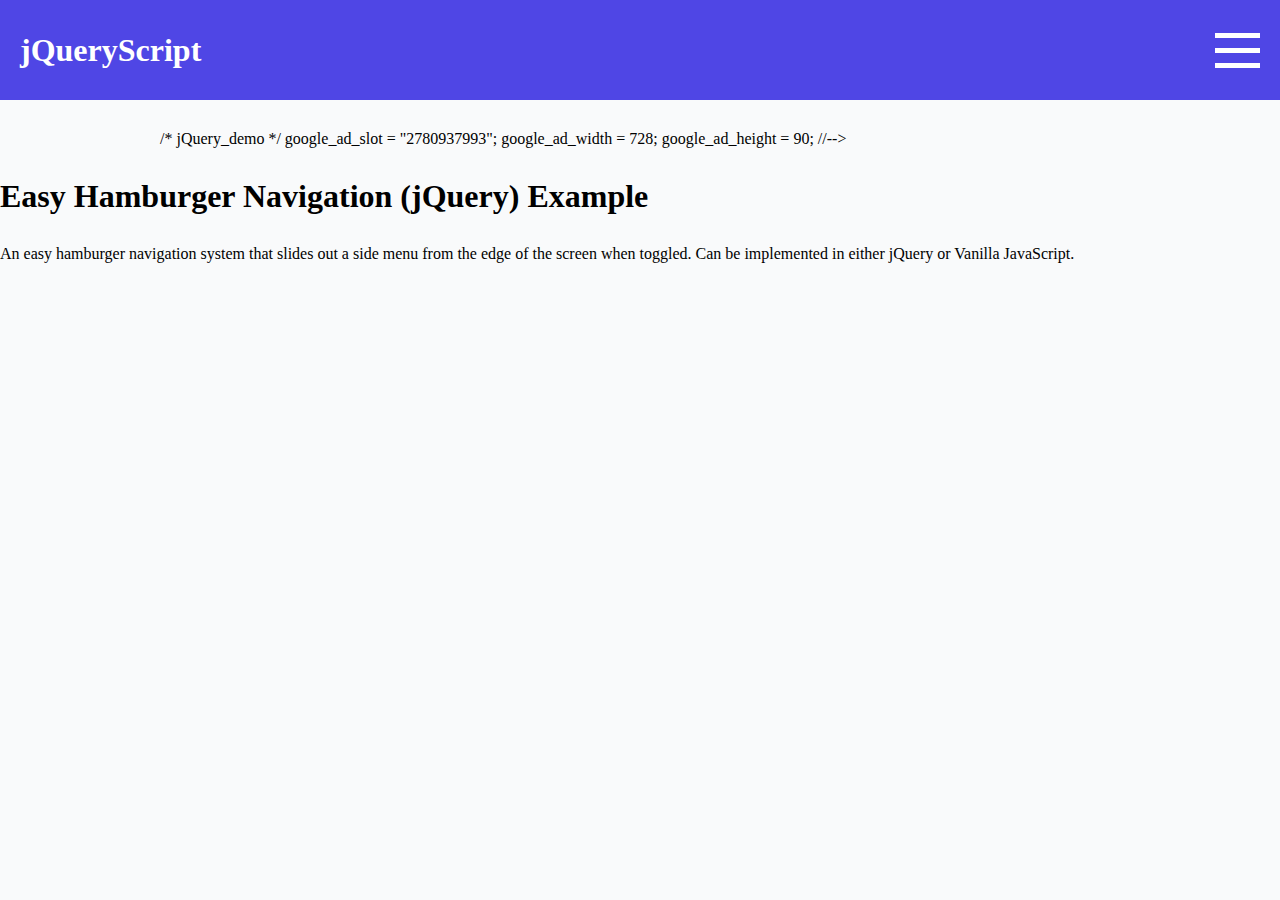
<file: easyHamburgerMenu/index.html>
<!DOCTYPE html>
<html lang="en">
  <head>
    <meta charset="UTF-8" />
    <meta name="viewport" content="width=device-width, initial-scale=1.0" />
    <link rel="stylesheet" href="css/style.css" />
    <link href="https://www.jqueryscript.net/css/jquerysctipttop.css" rel="stylesheet" type="text/css">
    <title>Easy Hamburger Navigation (jQuery) Example</title>
  </head>
  <body>
    <header class="header">
      <h1 class="title">jQueryScript</h1>
      <nav id="js-nav" class="nav">
        <ul class="list">
          <li>Menu Item 1</li>
          <li>Menu Item 2</li>
          <li>Menu Item 3</li>
          <li>Menu Item 4</li>
          <li>Menu Item 5</li>
        </ul>
      </nav>
      <button id="js-hamburger" class="hamburger" type="button">
        <span id="js-top-line" class="top-line"></span>
        <span id="js-center-line" class="center-line"></span>
        <span id="js-bottom-line" class="bottom-line"></span>
      </button>
    </header>
    <div class="container" style="margin:30px auto;  max-width:960px;">
      <div id="carbon-block"></div>
/* jQuery_demo */
google_ad_slot = "2780937993";
google_ad_width = 728;
google_ad_height = 90;
//-->
</script>
<script type="text/javascript"
src="https://pagead2.googlesyndication.com/pagead/show_ads.js">
</script></div>
      <h1 style="margin:30px auto">Easy Hamburger Navigation (jQuery) Example</h1>
      <p>An easy hamburger navigation system that slides out a side menu from the edge of the screen when toggled. Can be implemented in either jQuery or Vanilla JavaScript.</p>
    </div>
    <script src="https://ajax.googleapis.com/ajax/libs/jquery/3.6.0/jquery.min.js"></script>
    <script src="js/hamburger2.js"></script>
    <script type="text/javascript">

  var _gaq = _gaq || [];
  _gaq.push(['_setAccount', 'UA-36251023-1']);
  _gaq.push(['_setDomainName', 'jqueryscript.net']);
  _gaq.push(['_trackPageview']);

  (function() {
    var ga = document.createElement('script'); ga.type = 'text/javascript'; ga.async = true;
    ga.src = ('https:' == document.location.protocol ? 'https://ssl' : 'http://www') + '.google-analytics.com/ga.js';
    var s = document.getElementsByTagName('script')[0]; s.parentNode.insertBefore(ga, s);
  })();

</script>
<script>
try {
  fetch(new Request("https://pagead2.googlesyndication.com/pagead/js/adsbygoogle.js", { method: 'HEAD', mode: 'no-cors' })).then(function(response) {
    return true;
  }).catch(function(e) {
    var carbonScript = document.createElement("script");
    carbonScript.src = "//cdn.carbonads.com/carbon.js?serve=CK7DKKQU&placement=wwwjqueryscriptnet";
    carbonScript.id = "_carbonads_js";
    document.getElementById("carbon-block").appendChild(carbonScript);
  });
} catch (error) {
  console.log(error);
}
</script>
  </body>
</html>
</file>
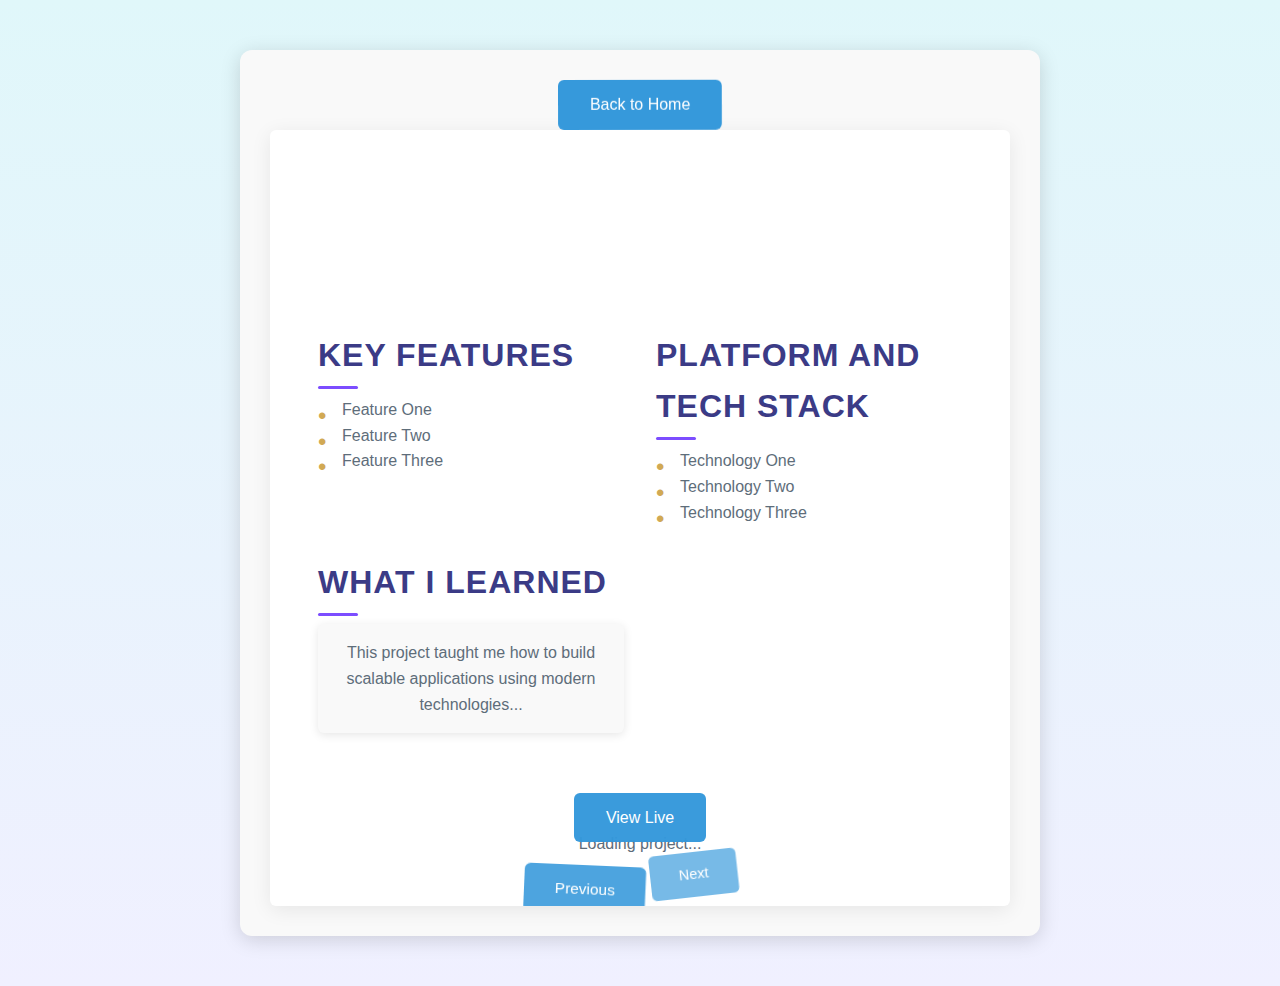
<file: Projects.html>
<!DOCTYPE html>
<html lang="en">
<head>
  <meta charset="UTF-8">
  <meta name="viewport" content="width=device-width, initial-scale=1">
  <title>Project Details</title>
  <link rel="stylesheet" href="style.css">
  <link rel="stylesheet" href="project.css">
</head>

<body>

  <!-- Loading Spinner (hidden by default) -->
  <div id="loading-screen" class="loading-screen">
    <div class="spinner"></div> <!-- Style this spinner -->
    <p>Gathering project artifacts...</p>
  </div>

  <div class="project-container">
    <!-- Back to Home Button -->
    <button id="back-to-home" class="btn" onclick="window.location.href='index.html'">Back to Home</button>
  
    <!-- Project Content -->
    <div id="project-content" class="project-content">
      <div class="project-header">
        <h2 id="project-title"></h2>
      </div>
  
      <div class="project-body">
        <div class="project-image-wrapper" id="project-image">
          <!-- JS injects <img> here -->
        </div>
  
        <div class="project-description-wrapper">
          <p id="project-description"></p>
  
          <!-- Project Storytelling Block -->
          <div id="project-story" class="project-story"></div>
  
          <!-- Project Key Details -->
<div class="project-details">
  <div>
    <h4>Key Features</h4>
    <ul id="project-features">
      <li>Feature One</li>
      <li>Feature Two</li>
      <li>Feature Three</li>
    </ul>
  </div>

  <div>
    <h4>Platform and Tech Stack</h4>
    <ul id="project-techstack">
      <li>Technology One</li>
      <li>Technology Two</li>
      <li>Technology Three</li>
    </ul>
  </div>

  <div class="full-width">
    <h4>What I Learned</h4>
    <p id="project-lessons">This project taught me how to build scalable applications using modern technologies...</p>
  </div>
</div>
      </div>
  
      <!-- Project Links Section -->
      <div class="project-links">
        <a id="live-demo" href="#" target="_blank" class="btn project-btn" data-ripple="#ff7675">View Live</a>
      </div>
    </div>
  
    <!-- Navigation Buttons -->
    <div class="navigation-buttons">
      <div id="project-progress" class="project-progress">Loading project...</div>
      <button id="prev-project" class="btn nav-btn">Previous</button>
      <button id="next-project" class="btn nav-btn">Next</button>
    </div>
  </div>
  

  <script src="projects.js"></script>
  <script src="button-effects.js"></script>
  <script src="https://cdnjs.cloudflare.com/ajax/libs/gsap/3.12.2/gsap.min.js"></script>
</body>
</html>
</file>
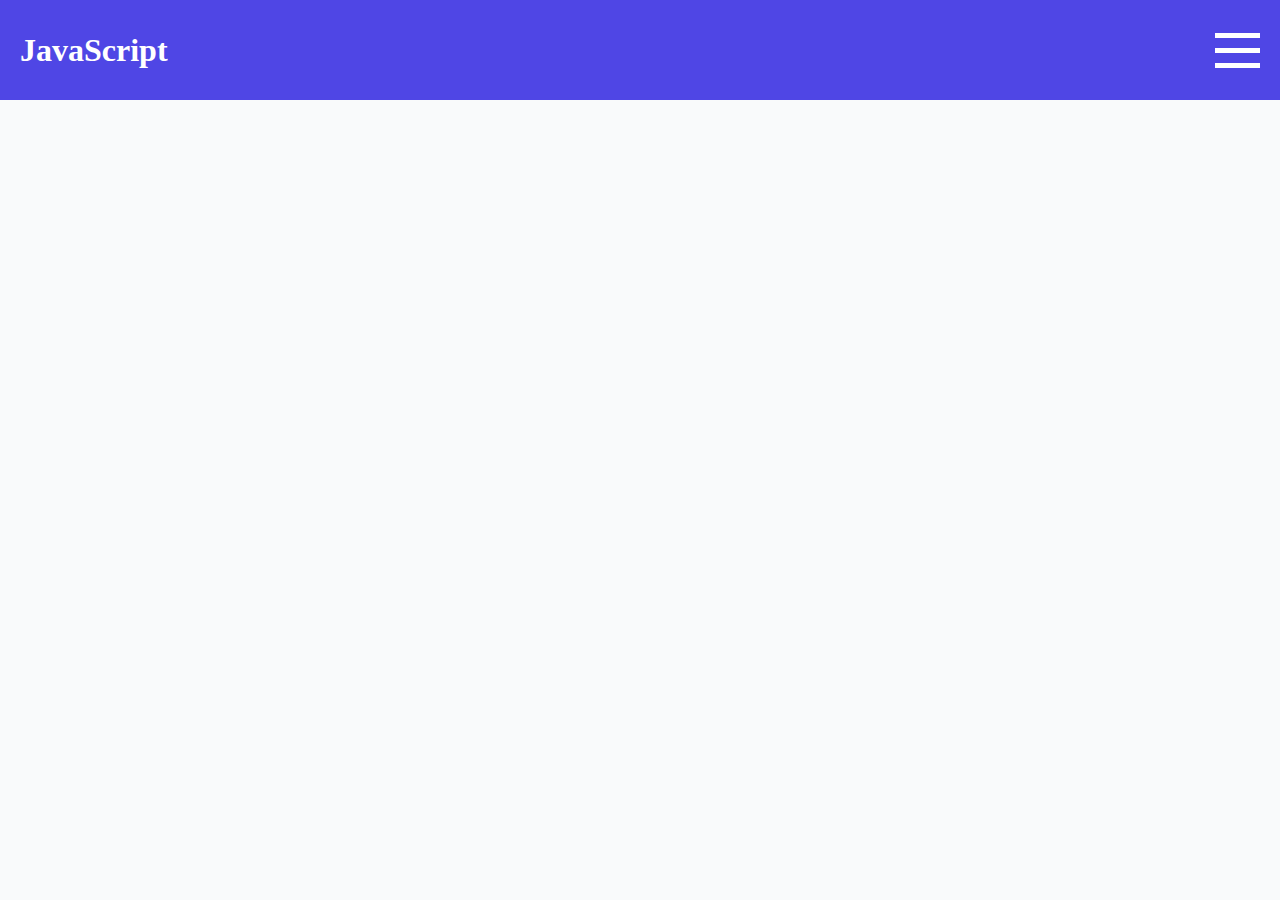
<file: easyHamburgerMenu/js.html>
<!DOCTYPE html>
<html lang="en">
  <head>
    <meta charset="UTF-8" />
    <meta name="viewport" content="width=device-width, initial-scale=1.0" />
    <link rel="stylesheet" href="css/style.css" />
    <title>Easy Hamburger Navigation (Vanilla JS) Example</title>
  </head>
  <body>
    <header class="header">
      <h1 class="title">JavaScript</h1>
      <nav id="js-nav" class="nav">
        <ul class="list">
          <li>Menu Item 1</li>
          <li>Menu Item 2</li>
          <li>Menu Item 3</li>
          <li>Menu Item 4</li>
          <li>Menu Item 5</li>
        </ul>
      </nav>
      <button id="js-hamburger" class="hamburger" type="button">
        <span id="js-top-line" class="top-line"></span>
        <span id="js-center-line" class="center-line"></span>
        <span id="js-bottom-line" class="bottom-line"></span>
      </button>
    </header>
    <script src="js/hamburger1.js"></script>
  </body>
</html>
</file>
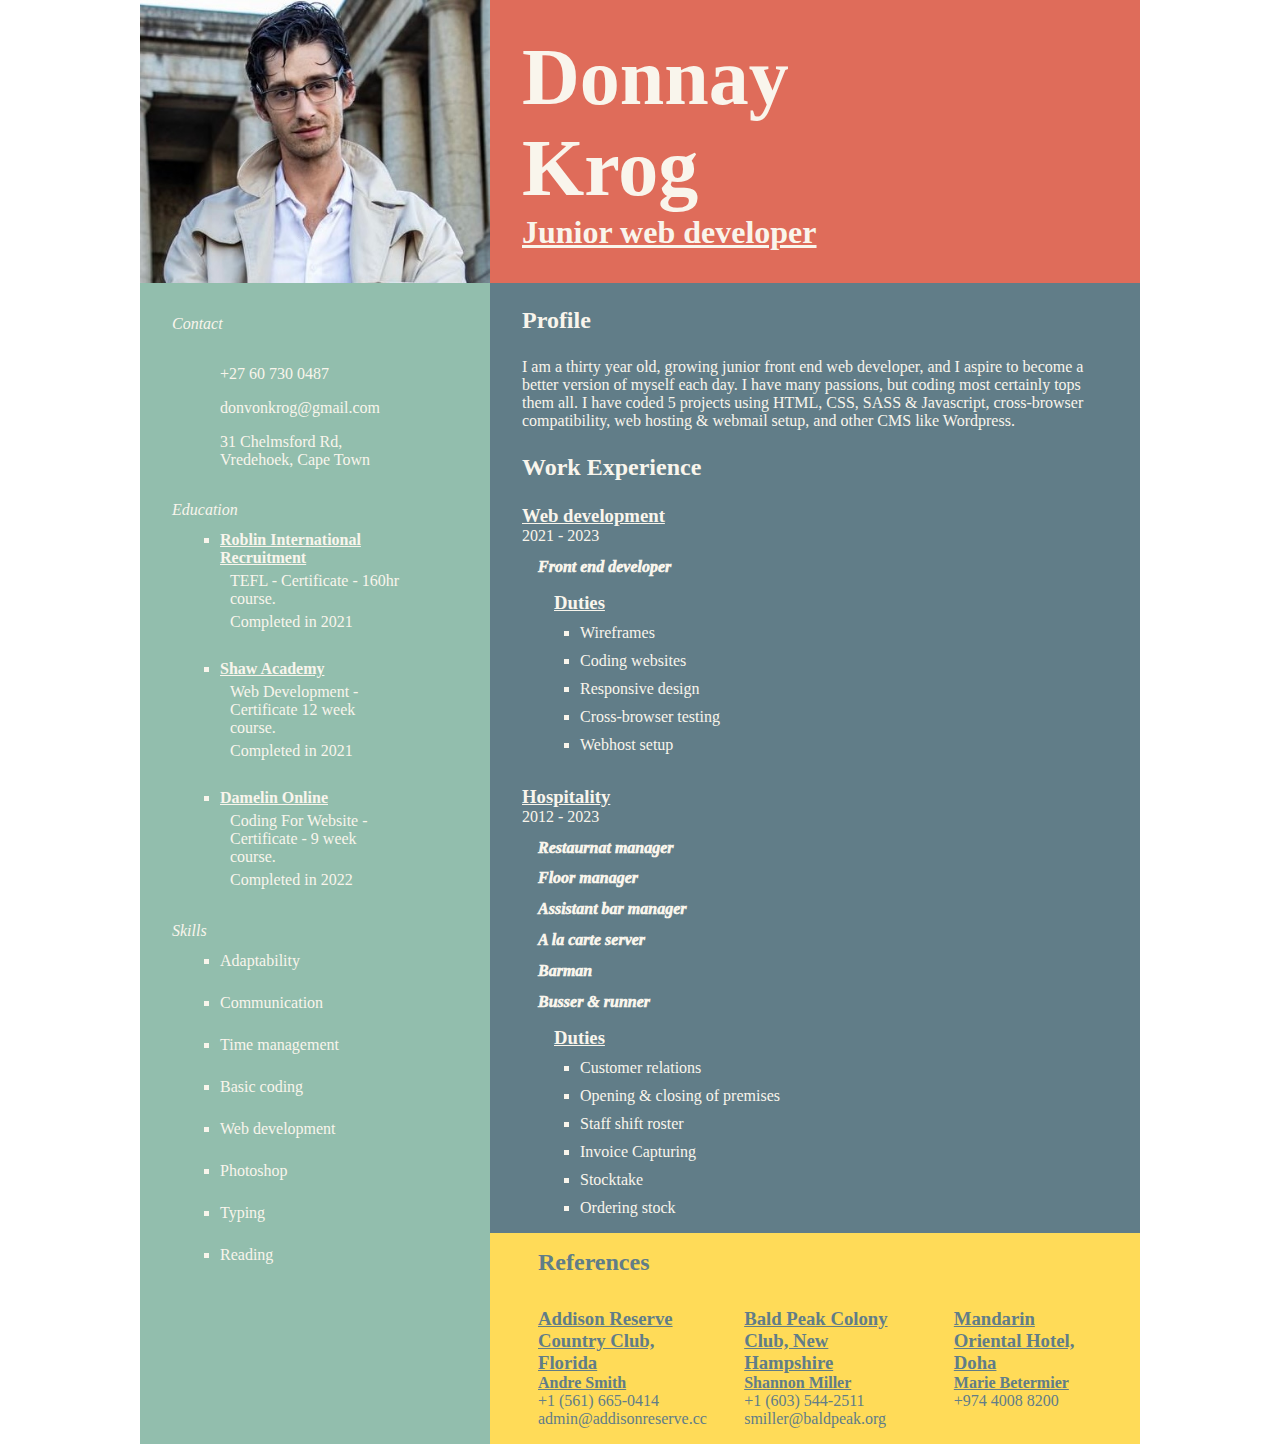
<file: Resume/CV.html>
<!DOCTYPE html>
<html lang="en">

<head>
     <meta charset="UTF-8">
     <meta name="viewport" content="width=device-width, initial-scale=1.0">
     <title>Document</title>
     <link rel="stylesheet" href="./CV.css">
     <link rel="stylesheet" href="https://cdnjs.cloudflare.com/ajax/libs/font-awesome/6.5.1/css/all.min.css" integrity="sha512-DTOQO9RWCH3ppGqcWaEA1BIZOC6xxalwEsw9c2QQeAIftl+Vegovlnee1c9QX4TctnWMn13TZye+giMm8e2LwA==" crossorigin="anonymous" referrerpolicy="no-referrer" />
</head>

<body>
    
<head>

     <nav>
         <div class="hamburger">
             <span class="line"></span>
             <span class="line"></span>
             <span class="line"></span>
         </div>        
     </nav>

</head>

<!-- Profile main-->
<main class="profile-main">

<!-- Profile header -->
     <section class="profile-header flex">

         
    </section>
    
    <!-- Profile photo-->
    <div class="profile-photo">
    </div>
    
    <!-- Name heading -->
    <div class="name-heading">
        <h1> Donnay Krog</h1>
        <h4>Junior web developer</h4>
    </div>

<!-- Profile side -->
     <section class="profile-side flex">

         <i class="fa fa-phone"><span>Contact</span></i>

         <!-- Contact details -->
         <div class="contact-details flex">

             <span>+27 60 730 0487</span>
             <span>donvonkrog@gmail.com</span>
             <span> 31 Chelmsford Rd, Vredehoek, Cape Town</span>

         </div>

         <!-- Education -->
         <div class="education">

             <i class="fa-solid fa-book"><span>Education</span></i>
   
             <ul class="education-details education-list">

                 <li>
                     <h4>Roblin International Recruitment</h4>
                     <span>TEFL - Certificate - 160hr course.</span>
                     <span>Completed in 2021</span>
                 </li>

                 <li>
                     <h4>Shaw Academy</h4>
                     <span>Web Development - Certificate 12 week course. </span>
                     <span>Completed in 2021</span>
                 </li>

                 <li>
                     <h4>Damelin Online</h4>
                     <span>Coding For Website - Certificate - 9 week course.</span>
                     <span>Completed in 2022</span>
                 </li>
             </ul>

         </div>

         <!-- Skills -->
         <div class="skills">

             <i class="fa-solid fa-screwdriver-wrench"><span>Skills</span></i> 
           
             <ul class="skills-details education-list">

                 <li>Adaptability</li>
                 <li>Communication</li>
                 <li>Time management</li>
                 <li>Basic coding</li>
                 <li>Web development</li>
                 <li>Photoshop</li>
                 <li>Typing</li>
                 <li>Reading</li>

             </ul>
         </div>
       
     </section>

<!-- Profile body -->
     <section class="profile-body ">

         <!-- Profile description -->
         <div class="profile-description ">

             <h2>Profile</h2> 

             <p> 
                 I am a thirty year old, growing junior front end web developer, and I aspire to become a better version of myself each day. I have many passions, but coding most certainly tops them all.
                 I have coded 5 projects using HTML, CSS, SASS & Javascript, cross-browser compatibility, web hosting & webmail setup, and other CMS like Wordpress.
             </p>
   
         </div>   
         
         <!-- Work experience -->
         <h2>Work Experience</h2> 
         
         <div class="work-experience flex">

         <!-- Web development field -->

             <div class="web-development work-field">

                 <h3 class="industry-name">Web development</h3>

                 <span class="timeline">2021 - 2023</span>

                 <ul class="job-titles work-list">
                     <li>Front end developer</li>
                 </ul>

                 <ul class="job-titles duties">
                     <h3 >Duties</h3>
                     <li>Wireframes</li>
                     <li>Coding websites</li>
                     <li>Responsive design</li>
                     <li>Cross-browser testing</li>
                     <li>Webhost setup</li>
                 </ul>
             </div>

         <!-- Hospitality field -->

             <div class="hospitality work-field">

                 <h3 class="industry-name">Hospitality</h3>

                 <span class="timeline">2012 - 2023</span>

                 <ul class="job-titles work-list">
                     <li>Restaurnat manager</li>
                     <li>Floor manager</li>
                     <li>Assistant bar manager</li>
                     <li>A la carte server</li>
                     <li>Barman</li>
                     <li>Busser & runner</li>
                 </ul>

                 <ul class="job-titles duties">
                     <h3 >Duties</h3>
                     <li>Customer relations</li>
                     <li>Opening & closing of premises</li>
                     <li>Staff shift roster</li>
                     <li>Invoice Capturing</li>
                     <li>Stocktake</li>
                     <li>Ordering stock</li>
                 </ul>
             </div>

         </div>

     </section>

<!-- Profile footer -->

<section class="profile-footer ">
    <h2>References</h2>

         <!-- References -->
         <div class="references-all">
         <div class="references">
             <h3>Addison Reserve Country Club, Florida</h3>
             <h4>Andre Smith</h4>
             <span>+1 (561) 665-0414</span><br>
             <span>admin@addisonreserve.cc</span>
         </div>

         <div class="references">
             <h3>Bald Peak Colony Club, New Hampshire</h3>
             <h4>Shannon Miller</h4>
             <span>+1 (603) 544-2511</span><br>
             <span>smiller@baldpeak.org</span>
         </div>

         <div class="references">
             <h3>Mandarin Oriental Hotel, Doha</h3>
             <h4>Marie Betermier</h4>
             <span>+974 4008 8200</span>
         </div>
        </div>
     </section>

</main>

</body>
</html>
</file>
<file: easyHamburgerMenu/css/style.css>
@charset "UTF-8";

* {
    margin: 0;
    padding: 0;
    font-family: 'Inter';
}

ul,li {
    margin: 0;
    padding: 0;
    list-style: none;
}

button {
    background: none;
    border: none;
    appearance: none;
    outline: none;
    padding: 0;
    cursor: pointer;
  }

body {
    background: #F9FAFB;

}

.header {
    background: #4F46E5;
    display: flex;
    align-items: center;
    height: 80px;
    padding: 10px 20px;
    color: #ffffff;
}

.nav {
    background: #4B5563;
    position: fixed;
    top: 0;
    right: 0;
    width: 300px;
    height: 100vh;
    transition: transform 0.7s, opacity 1s;
    transform: translateX(100%);
    opacity: 0;
    color: #ffffff;
}

.nav.show {
    transform: translateX(0%);
    opacity: 1;
}

.list {
    display: flex;
    flex-direction: column;
    justify-content: center;
    align-items: center;
    height: inherit;
}

.list li {
    margin: 1.5rem auto;
    font-size: 1.25rem;
}

.hamburger {
    position: relative;
    margin-left: auto;
    width: 45px;
    height: 35px;
    z-index: 1;
}

.hamburger span {
    position: absolute;
    left: 0;
    background: #ffffff;
    width: inherit;
    height: 5px;
    transition: transform 0.5s, opacity 0.5s;
}

.top-line {
    top: 0px;
}

.center-line {
    top: 15px;
}

.bottom-line {
    bottom: 0px;
}

.top-line.active {
    transform: translateY(15px) rotate(45deg);
}

.center-line.active {
    opacity: 0;
}

.bottom-line.active {
    transform: translateY(-15px) rotate(-45deg);
}
</file>
<file: project.css>
/* ===========================
   Key Details Section Layout
=========================== */
.project-details {
  display: grid;
  gap: var(--gap);
  grid-template-columns: 1fr 1fr;
  text-align: left;
  margin-top: 2rem;
}

.project-details h4 {
  font-size: var(--font-header-h4);
  color: var(--heading-color);
  margin-bottom: 1rem;
  text-transform: uppercase;
  letter-spacing: 1px;
  position: relative;
}

.project-details h4::before {
  content: '';
  position: absolute;
  width: 40px;
  height: 3px;
  background-color: var(--accent-color);
  left: 0;
  bottom: -8px;
  border-radius: 2px;
}

.project-details ul {
  list-style-type: none;
  padding-left: 0;
  margin: 0;
  font-size: 1rem;
  line-height: 1.6;
}

.project-details ul li {
  position: relative;
  padding-left: 1.5rem;
}

.project-details ul li::before {
  content: '•';
  position: absolute;
  left: 0;
  top: 0;
  color: var(--primary-color);
  font-size: 1.5rem;
}

.project-details p {
  font-size: 1rem;
  color: var(--text-color);
  line-height: 1.6;
  background-color: #f9f9f9;
  padding: 1rem;
  border-radius: var(--border-radius);
  box-shadow: 0 2px 10px rgba(0, 0, 0, 0.1);
  -webkit-box-shadow: 0 2px 10px rgba(0, 0, 0, 0.1);
  margin-top: 1rem;
}

/* ===========================
   Project Container Styling
=========================== */
.project-container {
  display: grid;
  max-width: 800px;
  margin: 50px auto;
  padding: 30px;
  background-color: #f9f9f9;
  border-radius: 12px;
  box-shadow: 0 4px 20px rgba(0, 0, 0, 0.15);
  text-align: center;
  position: relative;
  overflow: hidden;
  transition: background-color 0.5s ease;
  -webkit-transition: background-color 0.5s ease;
  -webkit-box-shadow: 0 4px 20px rgba(0, 0, 0, 0.15);
}

.project-content {
  background: #fff;
  border-radius: var(--border-radius);
  overflow: hidden;
  box-shadow: 0 4px 20px rgba(0,0,0,0.08);
  animation: fadeInUp 1s ease forwards;
  -webkit-box-shadow: 0 4px 20px rgba(0,0,0,0.08);
  -webkit-transform: translateY(0);
}

.project-header {
  text-align: center;
  margin-bottom: 2rem;
  font-size: 2.8rem;
}

.project-body {
  display: flex;
  flex-wrap: wrap;
  gap: var(--gap);
}

.project-image-wrapper {
  flex: 1 1 45%;
  width: 100%;
  margin: auto;
  max-width: 350px;
}

.project-image-wrapper img {
  width: 50%;
  border-radius: var(--border-radius);
  object-fit: cover;
  margin: auto;
}

.project-description-wrapper {
  flex: 1 1 50%;
  display: grid;
  gap: var(--gap);
  flex-direction: column;
  justify-content: space-between;
  text-align: left;
  padding: var(--section-padding);
}

/* ===========================
   Responsive Design
=========================== */
@media (max-width: 768px) {
  .project-details {
    grid-template-columns: 1fr;
  }
}

/* ===========================
   Animation for Fade In Effect
=========================== */
@keyframes fadeInUp {
  0% {
    opacity: 0;
    transform: translateY(40px);
  }
  100% {
    opacity: 1;
    transform: translateY(0);
  }
}
</file>
<file: Resume/CV.css>
* {
  padding: 0;
  margin: 0;
  box-sizing: border-box;
}

:root {
  --font-color-1: #f9f5ec;
  --base-color-1: #617d88;
  --base-color-2: #ffdb58;
  --heading-color: #df6c5a;
  --side-color: #92bead;
}

.flex {
  display: flex;
  flex-direction: column;
  gap: 1rem;
}

.profile-main h3, .profile-main h4 {
  text-decoration: underline;
}
.profile-main li {
  list-style: square;
}

.profile-body {
  padding: 0 2rem;
  background: var(--base-color-1);
  color: var(--font-color-1);
}

.profile-header {
  display: flex;
  align-items: center;
}

.profile-photo {
  height: 300px;
  background-image: url(./Profile-photo.jpg);
  background-image: no-repeat;
  background-size: cover;
  background-position: top;
}

.name-heading {
  background: var(--heading-color);
  color: var(--font-color-1);
  padding: 2rem;
}

.profile-side {
  padding: 2rem;
  background: var(--side-color);
  color: var(--font-color-1);
}
.profile-side i {
  display: flex;
  gap: 1rem;
  font-size: 1.5rem;
}
.profile-side i::before {
  color: var(--base-color-2);
}
.profile-side span {
  display: flex;
  align-items: center;
  font-size: 1rem;
}

.contact-details {
  margin: 1rem 3rem;
}

.education-list {
  margin: 0 3rem;
}
.education-list li {
  padding: 12px 0;
}
.education-list span {
  margin: 5px 10px;
}

.skills-details {
  margin: 0 3rem;
}

.profile-body h2 {
  padding: 1.5rem 0;
}

.work-list li {
  margin: 0.8rem 1rem;
  list-style: none;
  font-weight: 1000;
  font-style: italic;
}

.duties {
  margin: 1rem 3rem;
}
.duties h3 {
  margin: 0 -1rem;
}
.duties li {
  margin: 10px 10px;
}

.profile-footer {
  background: var(--base-color-2);
  padding: 0 2rem;
  color: var(--base-color-1);
}
.profile-footer h2 {
  padding: 1rem;
}

.references-all {
  display: flex;
  flex-direction: column;
}

.references {
  padding: 1rem;
}

@media only screen and (min-width: 768px) {
  .profile-header {
    gap: 0;
    align-items: start;
  }
  .profile-photo {
    width: 100%;
    height: 100%;
    grid-column: 1;
    grid-row: 1;
  }
  .name-heading {
    grid-column: 2;
    padding: 2rem;
    grid-row: 1;
  }
  .name-heading h1 {
    font-size: 5em;
    width: 100px;
  }
  .name-heading h4 {
    font-size: 2em;
  }
  .profile-main {
    display: grid;
    grid-template-columns: 350px;
    margin: auto;
  }
  .profile-body {
    padding: 0 2rem;
  }
  .profile-side {
    grid-column: 1;
    grid-row: 2/0;
  }
  .profile-footer {
    grid-column: 1/3;
    justify-content: space-between;
  }
  .profile-footer .references-all {
    flex-direction: row;
    justify-content: space-evenly;
  }
}
@media only screen and (min-width: 1200px) {
  .profile-side {
    grid-row: 2/5;
  }
  .profile-main {
    width: 1000px;
  }
  .profile-footer {
    grid-column: 2/3;
  }
}/*# sourceMappingURL=CV.css.map */
</file>
<file: style.css>
/* ===========================
   Basic Reset and Variables
=========================== */
*,
*::before,
*::after {
  margin: 0;
  padding: 0;
  box-sizing: border-box;
}

:root {
  --primary-color: #d1a954;
  --accent-color: #7c4dff;
  --heading-color: #3b3b86;
  --text-color: #5e6d7a;
  --text-color-light: #7c4dff;
  --background-color: linear-gradient(0deg, #f0f0ff, #e0f7fa);
  --transition-speed: 0.3s;
  --card-front-color: #00bcd4;
  --font-family: 'Quicksand', sans-serif;
  --button-hover: #7b61ff;
  --section-padding: 2rem 1rem;
  --button-padding: 1rem 2rem;
  --button-primary-color: #3498db;
  --border-radius: 6px;
  --gap: 2rem;
  
   /* Fluid, responsive type scale with sensible min/max bounds */
   --font-size-body: clamp(0.95rem, 2vw, 1.25rem);

   --font-header-h1: clamp(2rem, 5vw, 6rem);
   --font-header-h2: clamp(1.6rem, 4vw, 2.5rem);
   --font-header-h3: clamp(1.4rem, 3.5vw, 2.2rem);
   --font-header-h4: clamp(1.2rem, 2.5vw, 1.4rem);
 
   --section-padding: 1.5rem 1rem; /* base spacing */
 }
 
 @media (min-width: 1024px) {
   :root {
     --font-size-body: clamp(1.1rem, 1.5vw, 1.375rem);
     --font-header-h1: clamp(7rem, 12vw, 16rem);
     --font-header-h2: clamp(2rem, 3.5vw, 2.8rem);
     --font-header-h3: clamp(1.8rem, 3vw, 2.6rem);
     --font-header-h4: clamp(1.6rem, 2.5vw, 2rem);
 
     --section-padding: 2.5rem 3rem; /* upscale padding on large viewports */
   }
 }

 html, body {
  overflow-x: hidden;
  max-width: 100%;
}

body {
  font-family: var(--font-family);
  background: var(--background-color);
  color: var(--text-color);
  line-height: 1.6;
  -webkit-font-smoothing: antialiased;
  scroll-behavior: smooth;
  margin: 0;
  padding: 0;
}

img {
  max-width: 100%;
  display: block;
}

h1, h2, h3, h4, h5, h6 {
  color: var(--heading-color);
}

h1 {
  font-size: 2rem;
}

h2 {
  text-align: center;
  font-size: 1.7rem;
}

h3 {
  font-size: 1.5rem;
}

h4 {
  font-size: 1.3rem;
}

p {
  text-align: center;
  font-size: 1rem;
}

body.menu-open {
  overflow: hidden;
}

main {
  display: grid;
  gap: var(--gap);
  padding: var(--section-padding);
  justify-content: center;
}

.button-wrapper {
  position: fixed;
  bottom: 2rem;
  left: 50%;
  transform: translateX(-50%);
  z-index: 999;
  pointer-events: none;
}

.morph-button {
  background: #222;
  color: #fff;
  border: none;
  padding: 0.75rem 1.5rem;
  border-radius: 0.5rem;
  font-weight: bold;
  cursor: pointer;
  opacity: 0;
  transform: translateY(100%);
  pointer-events: auto;
  position: relative;
  z-index: 2;
  transition: border-radius 0.3s ease;
}

.arrow-morph {
  position: absolute;
  top: 20px; /* Adjust this to pull the arrow closer to the button */
  left: 50%;
  transform: translateX(-50%) scaleY(0);
  width: 40px;
  height: 20px;
  background: #222;
  clip-path: polygon(50% 0%, 0% 100%, 100% 100%);
  transform-origin: bottom center;
  transition: transform 0.4s ease;
  z-index: 1;
}



/* ===========================
   Header and Navigation
=========================== */
header {
  background: var(--background-color);
  padding: 0.5rem 1.5rem;
  border-bottom: 1px solid rgba(255, 255, 255, 0.05);
  border-radius: var(--border-radius);
  box-shadow: 0 4px 8px rgba(0, 0, 0, 0.4);
  position: sticky;
  top: 0;
  z-index: 1000;
  transition: transform 0.3s ease-in-out;
  will-change: transform;
  
  /* Webkit prefix for box-shadow */
  -webkit-box-shadow: 0 4px 8px rgba(0, 0, 0, 0.4);
  -webkit-transition: transform 0.3s ease-in-out;
  -webkit-will-change: transform;
}

header.hidden {
  transform: translateY(-100%);
  
  /* Webkit prefix for transform */
  -webkit-transform: translateY(-100%);
}

nav {
  display: flex;
  justify-content: space-between;
  align-items: center;
  max-width: 1300px;
  margin: 0 auto;
}

.logo {
  font-size: 1.5rem;
  font-weight: 700;
  color: var(--primary-color);
  letter-spacing: 1px;
  text-transform: uppercase;
  cursor: pointer;
  transition: color var(--transition-speed) ease;
  
  /* Webkit prefix for transition */
  -webkit-transition: color var(--transition-speed) ease;
}

.logo:hover {
  color: var(--accent-color);
}

.burger {
  display: flex;
  flex-direction: column;
  gap: 5px;
  cursor: pointer;
  z-index: 1001;
  perspective: 500px; /* To allow 3D transformations */
  
  /* Webkit prefix for perspective */
  -webkit-perspective: 500px;
}

.burger span {
  width: 30px;
  height: 3px;
  background: var(--text-color-light);
  transition: background 0.3s ease;
  transform-origin: center;
  
  /* Webkit prefix for transition */
  -webkit-transition: background 0.3s ease;
}

.nav-links {
  position: absolute;
  top: 0;
  right: -100%;
  height: 100vh;
  width: 300px;
  background: var(--background-color);
  display: flex;
  flex-direction: column;
  justify-content: center;
  align-items: center;
  opacity: 0;
  list-style: none;
  
  /* Webkit prefix for transition and opacity */
  -webkit-transition: right 0.3s ease, opacity 0.3s ease;
  -webkit-opacity: 0;
}

.nav-links ul {
  padding: 0;
  text-align: center;
}

.nav-links li {
  margin: 20px 0;
  opacity: 0;
  transform: translateY(20px);
  
  /* Webkit prefix for transform */
  -webkit-transform: translateY(20px);
  
  /* Webkit prefix for opacity */
  -webkit-opacity: 0;
}

.nav-links a {
  text-decoration: none;
  font-size: 1.5rem;
  color: var(--text-color-light);
}

/* ===========================
   Buttons
=========================== */
.btn {
  position: relative;
  overflow: hidden;
  padding: var(--button-padding);
  background-color: var(--button-primary-color);
  color: white;
  border: none;
  border-radius: var(--border-radius);
  font-size: 16px;
  cursor: pointer;
  z-index: 1;
  text-align: center;
  text-decoration: none;
  max-width: 300px;
  margin: auto;
  
  /* Webkit prefix for button styling */
  -webkit-transition: background-color 0.3s ease;
}

.btn:hover {
  background-color: #2980b9;
  
  /* Webkit prefix for hover transition */
  -webkit-background-color: #2980b9;
}

.btn:focus {
  outline: none;
}

.ripple {
  position: absolute;
  width: 100px;
  height: 100px;
  background: rgba(255, 255, 255, 0.4);
  border-radius: 50%;
  pointer-events: none;
  transform: translate(-50%, -50%);
  z-index: 1;
  
  /* Webkit prefix for ripple effect transition */
  -webkit-transform: translate(-50%, -50%);
}

/* ===========================
   Hero 
=========================== */

.hero {
  padding: 4rem 5vw; /* Responsive padding */
  display: flex;
  align-items: center;
  justify-content: center; /* Centering text horizontally */
  background: radial-gradient(circle at top left, #222, #000);
  color: #fff;
  overflow: hidden;
  
  /* Webkit prefix for background gradient */
  -webkit-background: radial-gradient(circle at top left, #222, #000);
}

.hero-title {
  font-size: var(--font-header-h1);
  font-weight: 900;
  line-height: 1.1;
  letter-spacing: -0.05em;
  text-transform: uppercase;
  text-align: left;
  transition: font-size 0.3s ease; /* Smooth transition for font-size on window resize */
  width: 100%;
  
  /* Webkit prefix for transition */
  -webkit-transition: font-size 0.3s ease;
}

/* Individual Characters */
.char {
  display: inline-block;
  pointer-events: none;
  will-change: transform;
  transition: transform 0.2s ease;
  
  /* Webkit prefix for transform transition */
  -webkit-transition: transform 0.2s ease;
}

#hero {
  display: flex;
  width: 100%;
  flex-direction: column;
  justify-content: center;
  align-items: center;
  text-align: center;
  animation: fadeIn 1s ease-in-out;
  background: var(--background-color);
  position: sticky;
  top: -200px;
  z-index: 1; 
  background-color: white; 
  text-align: center;
  
  /* Webkit prefix for sticky position */
  -webkit-position: sticky;
  -webkit-top: -200px;
  padding: var(--section-padding);
}

#hero p {
  max-width: 700px;
  animation: fadeInUp 1s ease-out 0.5s;
  
  /* Webkit prefix for animation */
  -webkit-animation: fadeInUp 1s ease-out 0.5s;
}

.btn:hover,
.btn:focus {
  background: #0b5ed7;
  
  /* Webkit prefix for button hover transition */
  -webkit-background: #0b5ed7;
}

.tilt-hint {
  position: absolute;
  bottom: 12px;
  left: 50%;
  transform: translateX(-50%);
  background: rgba(0, 0, 0, 0.6);
  color: white;
  padding: 6px 12px;
  border-radius: 4px;
  font-size: 14px;
  transition: opacity 0.4s ease;
  pointer-events: none;
  z-index: 10;
}

.tilt-hint.fade-out {
  opacity: 0;
}

.tilt-toggle {
  position: absolute;
  bottom: 12px;
  right: 12px;
  background: #111;
  color: #fff;
  border: none;
  padding: 8px 14px;
  font-size: 13px;
  border-radius: 4px;
  cursor: pointer;
  opacity: 0;
  pointer-events: none;
  transition: opacity 0.3s ease;
  z-index: 11;
}

.tilt-toggle.show {
  opacity: 1;
  pointer-events: auto;
}

section {
  padding: var(--section-padding);
  border-radius: var(--border-radius);
  box-shadow: 5px 1px 10px rgba(0, 0, 0, 0.1);
  max-width: 1200px;
  background: var(--background-color);
  display: grid;
  gap: var(--gap);
  
  /* Webkit prefix for box-shadow */
  -webkit-box-shadow: 5px 1px 10px rgba(0, 0, 0, 0.1);
}

.sticky-section {
  position: sticky;
  top: 0;
  z-index: 10;
  overflow: hidden;
  transition: opacity 0.15s ease, visibility 0.15s ease;
  background: inherit;
  background: var(--background-color);
  
  /* Webkit prefix for sticky position */
  -webkit-position: sticky;
  -webkit-top: 0;
  -webkit-transition: opacity 0.3s ease;
}

.sticky-section.hidden {
  opacity: 0;
  pointer-events: none;
  visibility: hidden;
  -webkit-opacity: 0;
}


/* ===========================
   About Me
=========================== */

#about {
  display: grid;
  justify-content: center;
  position: sticky;
  top: -400px;
  background: var(--background-color);
  z-index: 2;
  
  /* Webkit prefix for sticky positioning */
  -webkit-position: sticky;
  -webkit-top: -400px;
}

#about p {
  animation: fadeInUp 1.2s ease-out forwards;
  opacity: 0;
  
  /* Webkit prefix for animation */
  -webkit-animation: fadeInUp 1.2s ease-out forwards;
}

@keyframes fadeInUp {
  from { opacity: 0; transform: translateY(20px); }
  to { opacity: 1; transform: translateY(0); }
}

/* Webkit prefix for keyframes */
@-webkit-keyframes fadeInUp {
  from { opacity: 0; -webkit-transform: translateY(20px); }
  to { opacity: 1; -webkit-transform: translateY(0); }
}

.about-cards {
  display: grid;
  grid-template-columns: repeat(auto-fill, minmax(250px, 1fr));
  gap: var(--gap);
}

.card {
  position: relative;
  width: 100%;
  height: 200px;
  perspective: 1000px; /* Create 3D space for flipping effect */
  
  /* Webkit prefix for perspective */
  -webkit-perspective: 1000px;
}

.card-inner {
  position: absolute;
  width: 100%;
  height: 100%;
  transform-style: preserve-3d;
  transition: transform 0.4s ease;
  
  /* Webkit prefix for transform-style */
  -webkit-transform-style: preserve-3d;
  
  /* Webkit prefix for transition */
  -webkit-transition: -webkit-transform 0.4s ease;
}

.card-front, .card-back {
  position: absolute;
  width: 100%;
  height: 100%;
  backface-visibility: hidden;
  display: flex;
  justify-content: center;
  align-items: center;
  text-align: center;
  font-size: 1.2rem;
  padding: 10px;
  box-sizing: border-box;
  border-radius: var(--border-radius);
  
  /* Webkit prefix for backface visibility */
  -webkit-backface-visibility: hidden;
}

.card-front {
  background-color: #f2f2f2;
}

.card-back {
  background-color: #4CAF50;
  color: white;
  transform: rotateY(180deg);
  padding: 10px;
  
  /* Webkit prefix for transform */
  -webkit-transform: rotateY(180deg);
}

.card.flipped .card-inner {
  transform: rotateY(180deg);
  
  /* Webkit prefix for flipped state */
  -webkit-transform: rotateY(180deg);
}

/* Hover effect */
.card:hover {
  cursor: pointer;
  box-shadow: 0 15px 30px rgba(0, 0, 0, 0.1);
  transform: translateY(-5px);
  
  /* Webkit prefix for hover effect */
  -webkit-transform: translateY(-5px);
}

@media (max-width: 768px) {
  .about-cards {
    grid-template-columns: 1fr;
  }

  .card,
  .card-inner {
    height: 120px;
  }
}

/* ===========================
     Projects Home Page
  =========================== */
.project-list {
  display: grid;
  grid-template-columns: repeat(auto-fit, minmax(280px, 1fr));
  gap: var(--gap);
}

.project {
  background: #fff;
  padding: var(--section-padding);
  border-radius: var(--border-radius);
  box-shadow: 0 2px 8px rgba(0, 0, 0, 0.05);
  display: grid;
  grid-template-rows: auto 1fr auto auto;
  justify-content: center;
  align-items: center;
  transition: transform 0.3s ease, box-shadow 0.3s ease;
  overflow: visible;
  transform: translateY(0);
  
  /* Webkit prefix for transition */
  -webkit-transition: -webkit-transform 0.3s ease, -webkit-box-shadow 0.3s ease;
}

.project:hover {
  transform: translateY(-8px) !important;
  box-shadow: 0 8px 20px rgba(0, 0, 0, 0.1);
  
  /* Webkit prefix for hover effect */
  -webkit-transform: translateY(-8px) !important;
  -webkit-box-shadow: 0 8px 20px rgba(0, 0, 0, 0.1);
}

.project-image-container {
  width: 50%;
  margin: 0 auto;
  height: auto;
}

.project h3 {
  margin-bottom: 1rem;
}

.project p {
  flex-grow: 1;
}

.project-links {
  margin-top: 2rem;
  margin: auto;
}



.project-links .project-btn:hover {
  background-color: #0056b3;
  
  /* Webkit prefix for button hover */
  -webkit-background-color: #0056b3;
}

/* ===========================
   Contact Form
=========================== */

#contact {
  z-index: 15;
  position: -webkit-sticky; /* Safari */
  position: sticky;
  top: -200px;
  height: 500px;
  display: flex;
  flex-direction: column;
  justify-content: center;
  align-items: center;
  margin-bottom: 100px;
  -webkit-transition: top 0.3s ease;
  transition: top 0.3s ease;
}

/* Form */
form {
  display: grid;
  gap: var(--gap);
  margin: 0 auto;
  width: 70%;
}

.input-group {
  position: relative;
}

input,
textarea {
  width: 100%;
  padding: 1rem;
  border: 2px solid transparent;
  border-radius: var(--border-radius);
  background: #fff;
  box-shadow: 0 4px 20px rgba(0,0,0,0.05);
  font-size: 1rem;
  -webkit-transition: all 0.3s ease;
  transition: all 0.3s ease;
}

input:focus,
textarea:focus {
  border-color: #7c4dff;
  background: #f5f5ff;
  outline: none;
  box-shadow: 0 6px 30px rgba(124, 77, 255, 0.2);
}

label {
  position: absolute;
  top: 50%;
  left: 1rem;
  transform: translateY(-50%);
  background: #fff;
  padding: 0 0.5rem;
  color: #999;
  font-size: 0.9rem;
  pointer-events: none;
  -webkit-transition: 0.3s ease;
  transition: 0.3s ease;
  border-radius: var(--border-radius);
}

input:focus + label,
input:not(:placeholder-shown) + label,
textarea:focus + label,
textarea:not(:placeholder-shown) + label {
  top: 0;
  left: 0.75rem;
  font-size: 0.75rem;
  color: #7c4dff;
}

.btn:hover {
  background: #651fff;
  -webkit-transform: translateY(-3px);
  transform: translateY(-3px);
}

/* ===========================
   Footer
=========================== */
footer {
  text-align: center;
  padding: 2rem;
  background: #fff;
  color: #777;
  font-size: 0.9rem;
}

/* ===========================
   Animations
=========================== */
@-webkit-keyframes fadeIn {
  from {
    opacity: 0;
    -webkit-transform: translateY(-10px);
    transform: translateY(-10px);
  }
  to {
    opacity: 1;
    -webkit-transform: translateY(0);
    transform: translateY(0);
  }
}

@keyframes fadeIn {
  from {
    opacity: 0;
    -webkit-transform: translateY(-10px);
    transform: translateY(-10px);
  }
  to {
    opacity: 1;
    -webkit-transform: translateY(0);
    transform: translateY(0);
  }
}

/* Loading Screen Styling */
#loading-screen {
  position: fixed;
  top: 0;
  left: 0;
  width: 100%;
  height: 100%;
  background-color: #0e0e0e; /* dark modern tone */
  display: flex;
  justify-content: center;
  align-items: center;
  z-index: 9999;
  -webkit-transition: opacity 0.6s ease, visibility 0.6s ease;
  transition: opacity 0.6s ease, visibility 0.6s ease;
}

#loading-screen.fade-out {
  opacity: 0;
  visibility: hidden;
}

.spinner {
  border: 8px solid #eee;
  border-top: 8px solid #7c4dff;
  border-radius: 50%;
  width: 60px;
  height: 60px;
  -webkit-animation: spin 1s linear infinite;
  animation: spin 1s linear infinite;
}

@-webkit-keyframes spin {
  0% { -webkit-transform: rotate(0); transform: rotate(0); }
  100% { -webkit-transform: rotate(360deg); transform: rotate(360deg); }
}

@keyframes spin {
  0% { -webkit-transform: rotate(0); transform: rotate(0); }
  100% { -webkit-transform: rotate(360deg); transform: rotate(360deg); }
}

/* ===========================
   Media Queries (Responsiveness)
=========================== */

@media (max-width: 480px) {
  .about-cards {
    grid-template-columns: 1fr;
  }
}

@media (max-width: 767px) {
  /* ABOUT CARDS */
  .about-cards {
    grid-template-columns: 1fr;
  }

  /* PROJECTS */
  #projects {
    position: relative;
    top: 0;
    padding: 3rem 1rem;
  }

  .project-body {
    flex-direction: column;
  }

  /* CONTACT */
  #contact {
    padding: 2rem 1rem;
    height: auto;
    top: 400px;
  }

  form {
    width: 100%;
  }
}

@media (min-width: 768px) {
  /* HERO section */
  #hero {
    padding: 30px 20px;
  }

  @-webkit-keyframes typing {
    0% { width: 0; }
    100% { width: 60%; }
  }

  @keyframes typing {
    0% { width: 0; }
    100% { width: 60%; }
  }

  /* ABOUT CARDS */
  .about-cards {
    grid-template-columns: repeat(auto-fit, minmax(250px, 1fr)); /* More flexible for tablets */
  }

  /* PROJECTS */
  #projects {
    position: -webkit-sticky; /* Safari */
    position: sticky;
    top: -350px;
  }

  .project-body {
    flex-direction: column;
    gap: 2rem;
  }

  /* CONTACT */
  #contact {
    padding: 2.5rem 2rem;
    height: auto;
    min-height: 20vh;
  }
}

@media (min-width: 1024px) {
  @-webkit-keyframes typing {
    0% { width: 0; }
    100% { width: 45%; }
  }

  @keyframes typing {
    0% { width: 0; }
    100% { width: 45%; }
  }
}

@media (min-width: 1440px) {
  @-webkit-keyframes typing {
    0% { width: 0; }
    100% { width: 40%; }
  }

  @keyframes typing {
    0% { width: 0; }
    100% { width: 40%; }
  }
}
</file>
